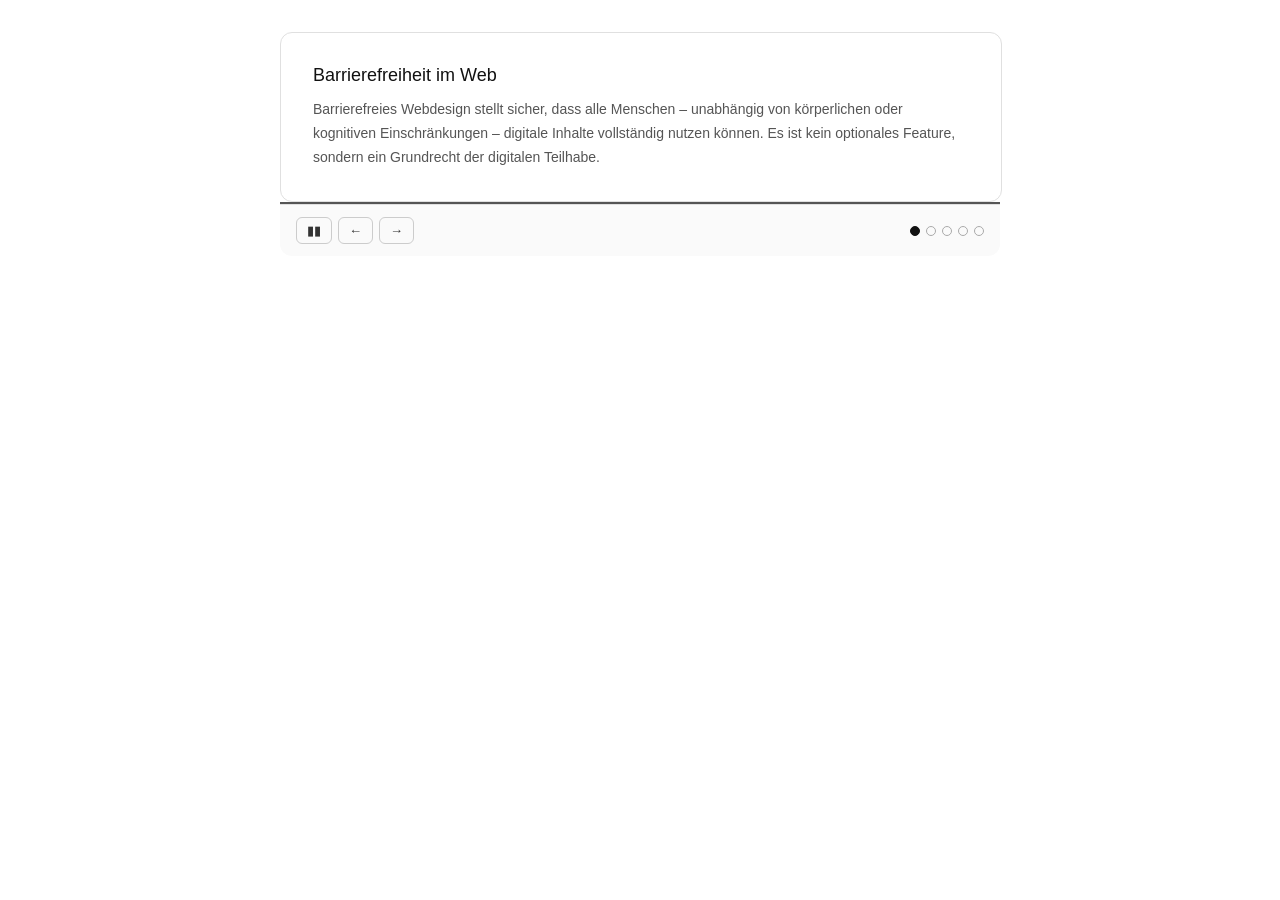
<file: Carousel/index.html>
<!DOCTYPE html>
<html lang="de">
<head>
  <meta charset="UTF-8">
  <meta name="viewport" content="width=device-width, initial-scale=1.0">
  <title>Barrierefreies Karussell</title>
  <link rel="stylesheet" href="style.css">
</head>
<body>
  <div
    id="carousel"
    aria-roledescription="Karussell"
    aria-label="Themen-Übersicht"
  >
    <div class="carousel">
      <div
        id="slide-track"
        class="slide-track"
        aria-live="polite"
        aria-atomic="true"
      >

        <div role="group" aria-roledescription="Folie"
             aria-label="Folie 1 von 5: Barrierefreiheit im Web"
             class="slide" id="slide-0">
          <h3>Barrierefreiheit im Web</h3>
          <p>Barrierefreies Webdesign stellt sicher, dass alle Menschen – unabhängig
          von körperlichen oder kognitiven Einschränkungen – digitale Inhalte vollständig
          nutzen können. Es ist kein optionales Feature, sondern ein Grundrecht der
          digitalen Teilhabe.</p>
        </div>

        <div role="group" aria-roledescription="Folie"
             aria-label="Folie 2 von 5: Semantisches HTML"
             class="slide" id="slide-1">
          <h3>Semantisches HTML</h3>
          <p>Semantische HTML-Elemente wie <code>&lt;nav&gt;</code>,
          <code>&lt;main&gt;</code> oder <code>&lt;article&gt;</code> geben
          Screenreadern eine klare Struktur. Sie kommunizieren nicht nur das Aussehen,
          sondern die Bedeutung eines Elements – und sind die Grundlage jeder
          zugänglichen Seite.</p>
        </div>

        <div role="group" aria-roledescription="Folie"
             aria-label="Folie 3 von 5: Tastaturnavigation"
             class="slide" id="slide-2">
          <h3>Tastaturnavigation</h3>
          <p>Viele Nutzer navigieren ausschließlich per Tastatur – sei es durch
          motorische Einschränkungen oder assistive Technologien. Jede interaktive
          Komponente muss daher vollständig ohne Maus bedienbar sein und einen
          sichtbaren Fokus-Indikator besitzen.</p>
        </div>

        <div role="group" aria-roledescription="Folie"
             aria-label="Folie 4 von 5: ARIA-Rollen und -Attribute"
             class="slide" id="slide-3">
          <h3>ARIA-Rollen und -Attribute</h3>
          <p>WAI-ARIA ergänzt HTML dort, wo native Semantik nicht ausreicht. Attribute
          wie <code>aria-label</code>, <code>aria-expanded</code> oder
          <code>aria-live</code> übermitteln Zustand und Kontext an Screenreader –
          ohne das visuelle Erscheinungsbild zu verändern.</p>
        </div>

        <div role="group" aria-roledescription="Folie"
             aria-label="Folie 5 von 5: Farbkontrast und Lesbarkeit"
             class="slide" id="slide-4">
          <h3>Farbkontrast und Lesbarkeit</h3>
          <p>WCAG 2.1 schreibt für normalen Text ein Kontrastverhältnis von mindestens
          4,5:1 vor. Ausreichender Kontrast hilft nicht nur Menschen mit
          Sehbehinderungen, sondern verbessert die Lesbarkeit in hellen Umgebungen
          und auf minderwertigen Displays für alle.</p>
        </div>

      </div>
    </div>

    <div class="progress">
      <div class="progress-bar" id="progress-bar"></div>
    </div>

    <div class="controls">

      <div class="ctrl-group">
        <button id="btn-pause" aria-label="Automatische Wiedergabe pausieren">
          <!-- Icon wird per JS gesetzt -->
          &#9646;&#9646;
        </button>
        <button id="btn-prev" aria-label="Vorherige Folie">&#8592;</button>
        <button id="btn-next" aria-label="Nächste Folie">&#8594;</button>
      </div>

      <div class="dot-group" role="tablist" aria-label="Folien-Auswahl">
        <button role="tab" class="dot" aria-selected="true"
                aria-controls="slide-0"
                aria-label="Folie 1: Barrierefreiheit im Web"></button>
        <button role="tab" class="dot" aria-selected="false"
                aria-controls="slide-1"
                aria-label="Folie 2: Semantisches HTML"></button>
        <button role="tab" class="dot" aria-selected="false"
                aria-controls="slide-2"
                aria-label="Folie 3: Tastaturnavigation"></button>
        <button role="tab" class="dot" aria-selected="false"
                aria-controls="slide-3"
                aria-label="Folie 4: ARIA-Rollen und -Attribute"></button>
        <button role="tab" class="dot" aria-selected="false"
                aria-controls="slide-4"
                aria-label="Folie 5: Farbkontrast und Lesbarkeit"></button>
      </div>

    </div>

    <!-- Visuell versteckte Live-Region für Statusmeldungen an Screenreader -->
    <span
      aria-live="polite"
      aria-atomic="true"
      class="sr-only"
      id="slide-status"
    ></span>

  </div>

  <script src="script.js"></script>
</body>
</html>
</file>
<file: Carousel/style.css>
.sr-only {
  position: absolute;
  width: 1px;
  height: 1px;
  padding: 0;
  margin: -1px;
  overflow: hidden;
  clip: rect(0, 0, 0, 0);
  white-space: nowrap;
  border: 0;
}

#carousel {
  max-width: 720px;
  margin: 2rem auto;
  font-family: sans-serif;
}

/* NEU */
.carousel {
  background: #fff;
  border: 1px solid #e0e0e0;
  border-radius: 12px;
  overflow: hidden;  /* Slides außerhalb des Sichtbereichs verstecken */
  width: 100%;
}

.slide-track {
  display: flex;
  transition: transform 0.35s ease;
  width: 100%;       /* Track kennt seine eigene Breite */
  will-change: transform;
}

.slide {
  min-width: 100%;
  padding: 2rem;
  box-sizing: border-box;
}

.slide h3 {
  font-size: 18px;
  font-weight: 500;
  margin: 0 0 0.75rem;
  color: #111;
}

.slide p {
  font-size: 14px;
  line-height: 1.7;
  color: #555;
  margin: 0;
}

.progress {
  height: 2px;
  background: #eee;
}

.progress-bar {
  height: 100%;
  background: #555;
  width: 0%;
}

.controls {
  display: flex;
  align-items: center;
  justify-content: space-between;
  padding: 0.75rem 1rem;
  background: #fafafa;
  border-top: 1px solid #e0e0e0;
  border-radius: 0 0 12px 12px;
}

.ctrl-group {
  display: flex;
  align-items: center;
  gap: 6px;
}

/* Buttons */
button {
  font-size: 13px;
  padding: 6px 10px;
  border: 1px solid #ccc;
  border-radius: 6px;
  background: transparent;
  cursor: pointer;
  color: #333;
  line-height: 1;
}

button:hover {
  background: #f0f0f0;
}

button:focus-visible {
  outline: 2px solid #2563eb;
  outline-offset: 2px;
}

.dot-group {
  display: flex;
  gap: 6px;
  align-items: center;
}

.dot {
  width: 10px;
  height: 10px;
  border-radius: 50%;
  border: 1px solid #aaa;
  background: transparent;
  padding: 0;
  cursor: pointer;
  transition: background 0.15s;
}

.dot[aria-selected="true"] {
  background: #111;
  border-color: #111;
}

.dot:focus-visible {
  outline: 2px solid #2563eb;
  outline-offset: 2px;
}
</file>
